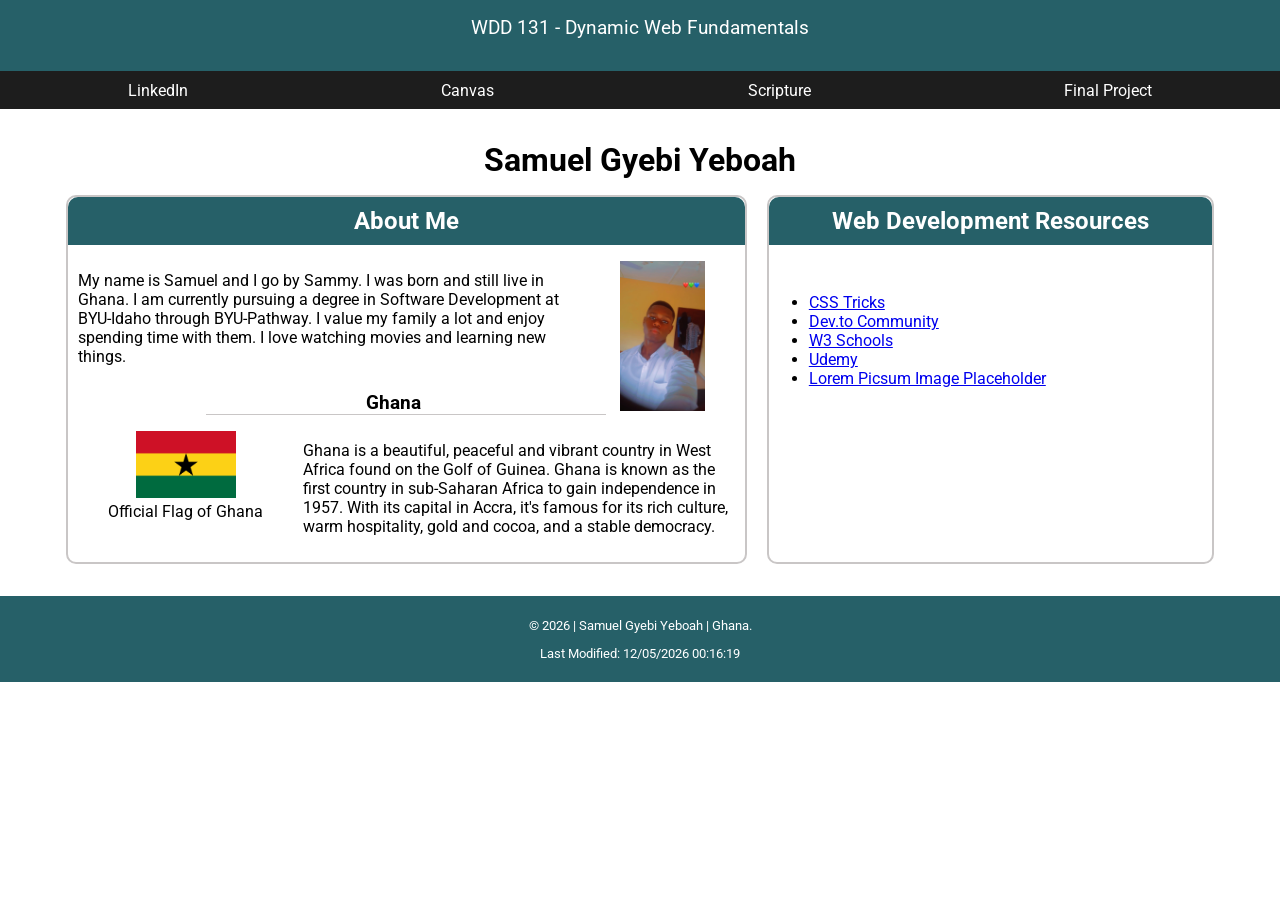
<file: index.html>
<!DOCTYPE html>
<html lang="en">

<head>
    <meta charset="UTF-8">
    <meta name="viewport" content="width=device-width, initial-scale=1.0">
    <title>WDD 131 - Dynamic Web Fundamentals - Samuel Gyebi Yeboah</title>
    <meta name="description" content="WDD 131 - Dynamic Web Fundamentals | Samuel Gyebi Yeboah | Course Home Page">
    <meta name="author" content="Samuel Gyebi Yeboah">
    <link rel="stylesheet" href="styles/base.css">
    <script src="scripts/getdates.js" defer></script>
    <link rel="preconnect" href="https://fonts.googleapis.com">
    <link rel="preconnect" href="https://fonts.gstatic.com" crossorigin>
    <link href="https://fonts.googleapis.com/css2?family=Roboto:ital,wght@0,100..900;1,100..900&display=swap"
        rel="stylesheet">
</head>

<body>
    <header>
        <span id="course-title">WDD 131 - Dynamic Web Fundamentals</span>
        <nav class="navigation">
            <ul>
                <li><a href="https://www.linkedin.com/in/samuel-yeboah-43b879437">LinkedIn</a></li>
                <li><a href="https://byupw.instructure.com">Canvas</a></li>
                <li><a
                        href="https://www.churchofjesuschrist.org/study/scriptures/bofm/1-ne/3?lang=eng&id=p7#p7">Scripture</a>
                </li>
                <li><a href="#">Final Project</a></li>
            </ul>
        </nav>
    </header>
    <main>
        <h1>Samuel Gyebi Yeboah</h1>
        <div class="grid">
            <section class="card">
                <h2>About Me</h2>
                <figure class="profile-image">
                    <img src="images/profile.jpg" alt="Samuel Gyebi Yeboah's Picture">
                </figure>
                <p>My name is Samuel and I go by Sammy. I was born and still live in Ghana. I am
                    currently pursuing a degree in Software Development at BYU-Idaho through BYU-Pathway. I value my
                    family a lot and
                    enjoy spending time with them. I love watching movies and learning new things.</p>
                <h3>Ghana</h3>
                <figure class="ghana-flag">
                    <img src="images/ghanaflag.png" alt="Flag of Ghana">
                    <figcaption>Official Flag of Ghana</figcaption>
                </figure>
                <p>Ghana is a beautiful, peaceful and vibrant country in West Africa found on the Golf of Guinea. Ghana
                    is known as the first country in
                    sub-Saharan Africa to gain independence in 1957. With its capital in Accra, it's famous for its rich
                    culture, warm hospitality,
                    gold and cocoa, and a stable democracy.
                </p>
            </section>

            <section class="card">
                <h2>Web Development Resources</h2>
                <ul>
                    <li><a href="https://css-tricks.com">CSS Tricks</a></li>
                    <li><a href="https://dev.to">Dev.to Community</a></li>
                    <li><a href="https://www.w3schools.com">W3 Schools</a></li>
                    <li><a href="https://www.udemy.com">Udemy</a></li>
                    <li><a href="https://picsum.photos">Lorem Picsum Image Placeholder</a></li>
                </ul>
            </section>
        </div>
    </main>
    <footer>
        <p> &copy; <span id="currentyear"></span> | Samuel Gyebi Yeboah | Ghana.</p>
        <p id="lastModified"></p>
    </footer>
</body>

</html>
</file>
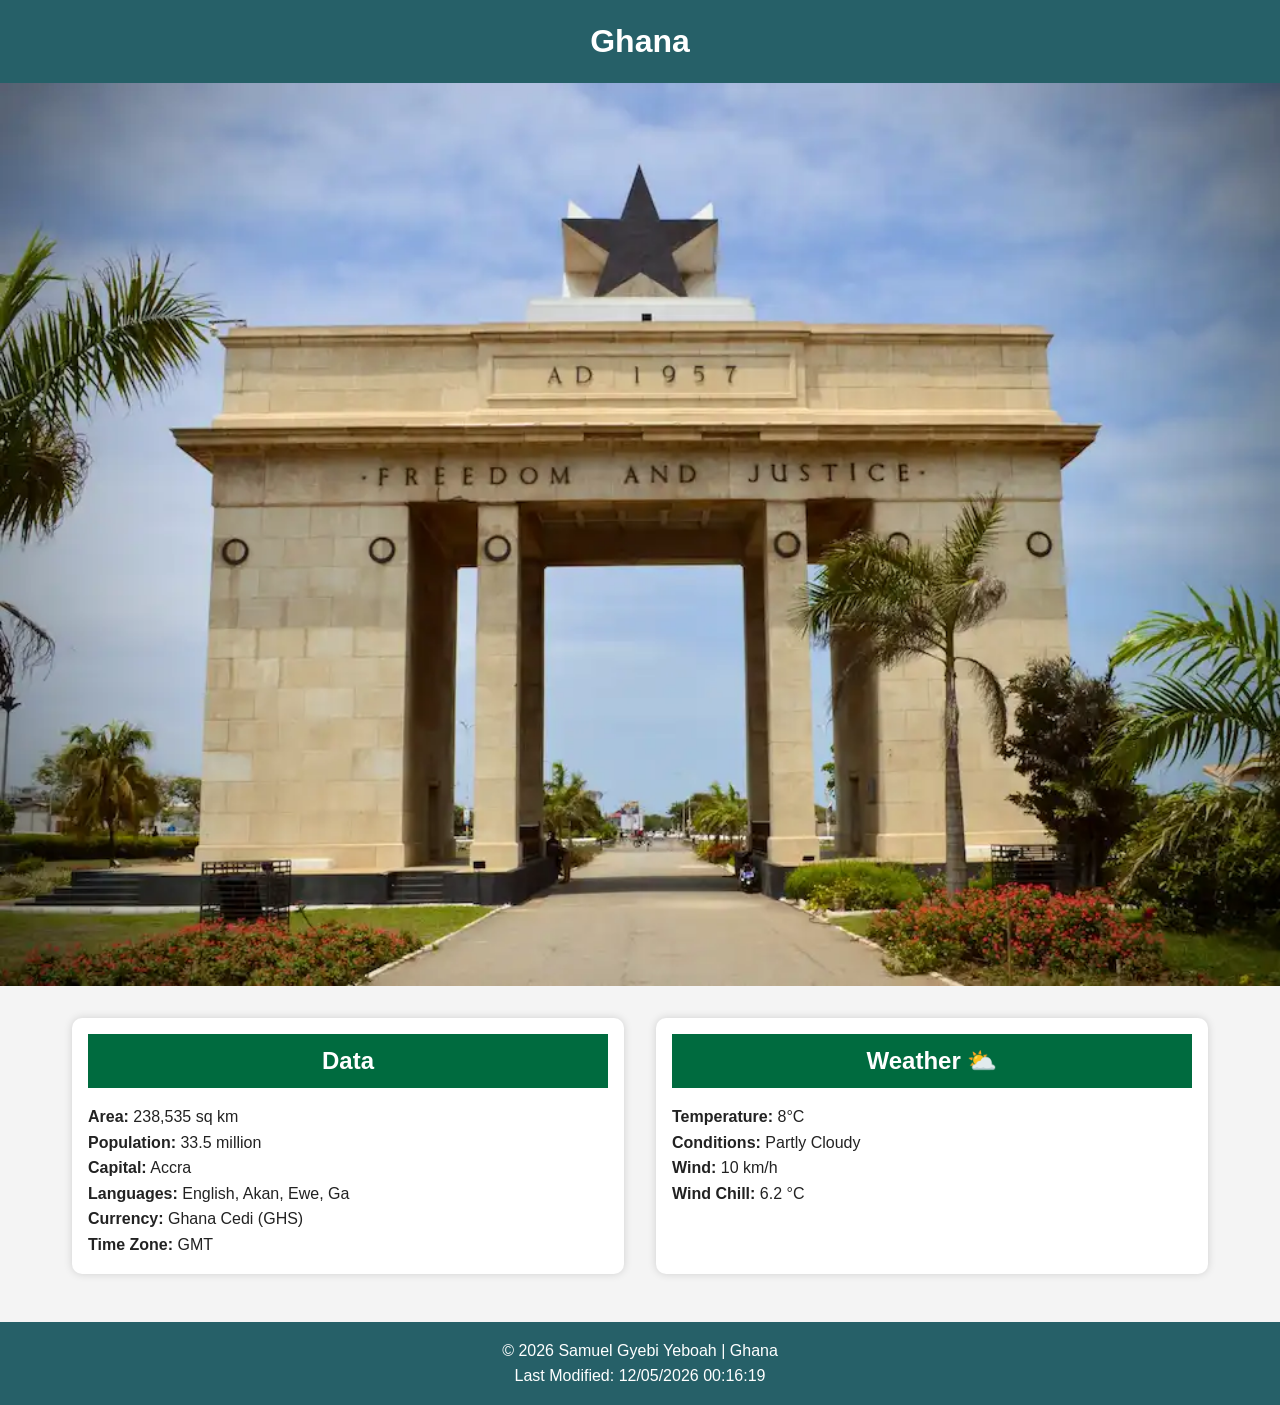
<file: place.html>
<!DOCTYPE html>
<html lang="en">
<head>
    <meta charset="UTF-8">
    <meta name="viewport" content="width=device-width, initial-scale=1.0">
    <title>Ghana Country Page</title>
    <meta name="description" content="This page provides information about Ghana, including its data and weather conditions.">
    <meta name="author" content="Samuel Gyebi Yeboah">
    <link rel="stylesheet" href="styles/place.css">
    <script src="scripts/place.js" defer></script>
</head>
<body>

    <header>
        <h1>Ghana</h1>
    </header>

    <main>

        <section class="hero">
            <picture>
                <source media="(min-width: 768px)"
                    srcset="images/ghana-large.webp">
                <img src="images/ghana-small.webp"
                    alt="Beautiful scenery in Ghana">
            </picture>
        </section>

        <section class="content">

            <section class="card data">
                <h2>Data</h2>

                <p><strong>Area:</strong> 238,535 sq km</p>
                <p><strong>Population:</strong> 33.5 million</p>
                <p><strong>Capital:</strong> Accra</p>
                <p><strong>Languages:</strong> English, Akan, Ewe, Ga</p>
                <p><strong>Currency:</strong> Ghana Cedi (GHS)</p>
                <p><strong>Time Zone:</strong> GMT</p>
            </section>

            <section class="card weather">
                <h2>Weather</h2>

                <img
                    src="images/weather.svg"
                    alt="weather icon"
                    class="weather-icon"
                >

                <p><strong>Temperature:</strong> 8°C</p>
                <p><strong>Conditions:</strong> Partly Cloudy</p>
                <p><strong>Wind:</strong> 10 km/h</p>
                <p>
                    <strong>Wind Chill:</strong>
                    <span id="windchill"></span>
                </p>

            </section>

        </section>

    </main>

    <footer>
        <p>
            © <span id="year"></span> Samuel Gyebi Yeboah | Ghana
        </p>

        <p>
            Last Modified:
            <span id="lastModified"></span>
        </p>
    </footer>

</body>
</html>
</file>
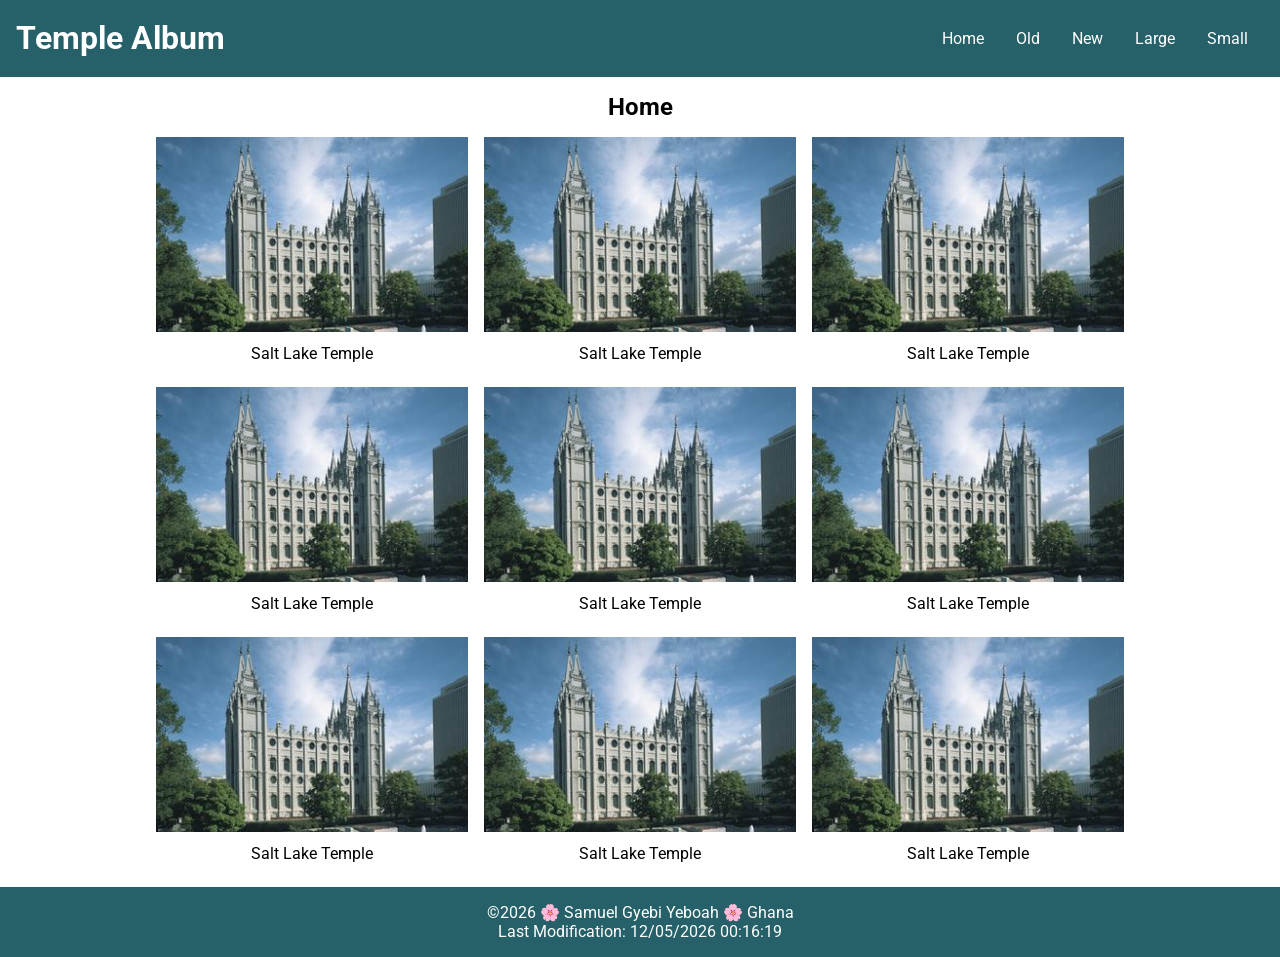
<file: temples.html>
<!DOCTYPE html>
<html lang="en">
<head>
    <meta charset="utf-8">
    <meta name="viewport" content="width=device-width, initial-scale=1.0">
    <title>WDD 131 - Temple Album</title>
    <meta name="description" content="Week 02 - Temple album page with responsive hamburger menu.">
    <meta name="author" content="Samuel Gyebi Yeboah">
    <link rel="preconnect" href="https://fonts.googleapis.com">
    <link rel="preconnect" href="https://fonts.gstatic.com" crossorigin>
    <link href="https://fonts.googleapis.com/css2?family=Roboto:wght@400;700&display=swap" rel="stylesheet">
    <link rel="stylesheet" href="styles/temples.css">
    <link rel="stylesheet" href="styles/temples-large.css">
    <script src="scripts/temples.js" defer></script>
</head>
<body>
    <header>
        <h1>Temple Album</h1>
        <button id="menu" aria-label="Toggle navigation menu"></button>
        <nav class="navigation">
            <a href="#">Home</a>
            <a href="#">Old</a>
            <a href="#">New</a>
            <a href="#">Large</a>
            <a href="#">Small</a>
        </nav>
    </header>
    <main>
        <h2>Home</h2>
        <div class="album">
            <figure>
                <img src="images/salt-lake-temple.jpg" alt="Salt Lake Temple" loading="lazy">
                <figcaption>Salt Lake Temple</figcaption>
            </figure>
            <figure>
                <img src="images/salt-lake-temple.jpg" alt="Salt Lake Temple" loading="lazy">
                <figcaption>Salt Lake Temple</figcaption>
            </figure>
            <figure>
                <img src="images/salt-lake-temple.jpg" alt="Salt Lake Temple" loading="lazy">
                <figcaption>Salt Lake Temple</figcaption>
            </figure>
            <figure>
                <img src="images/salt-lake-temple.jpg" alt="Salt Lake Temple" loading="lazy">
                <figcaption>Salt Lake Temple</figcaption>
            </figure>
            <figure>
                <img src="images/salt-lake-temple.jpg" alt="Salt Lake Temple" loading="lazy">
                <figcaption>Salt Lake Temple</figcaption>
            </figure>
            <figure>
                <img src="images/salt-lake-temple.jpg" alt="Salt Lake Temple" loading="lazy">
                <figcaption>Salt Lake Temple</figcaption>
            </figure>
            <figure>
                <img src="images/salt-lake-temple.jpg" alt="Salt Lake Temple" loading="lazy">
                <figcaption>Salt Lake Temple</figcaption>            
            </figure>
            <figure>
                <img src="images/salt-lake-temple.jpg" alt="Salt Lake Temple" loading="lazy">
                <figcaption>Salt Lake Temple</figcaption>
            </figure>
            <figure>
                <img src="images/salt-lake-temple.jpg" alt="Salt Lake Temple" loading="lazy">
                <figcaption>Salt Lake Temple</figcaption>
            </figure>
        </div>
    </main>
    <footer>
        <p>&copy;<span id="currentyear"></span> 🌸 Samuel Gyebi Yeboah 🌸 Ghana</p>
        <p id="lastModified"></p>
    </footer>
</body>
</html>
</file>
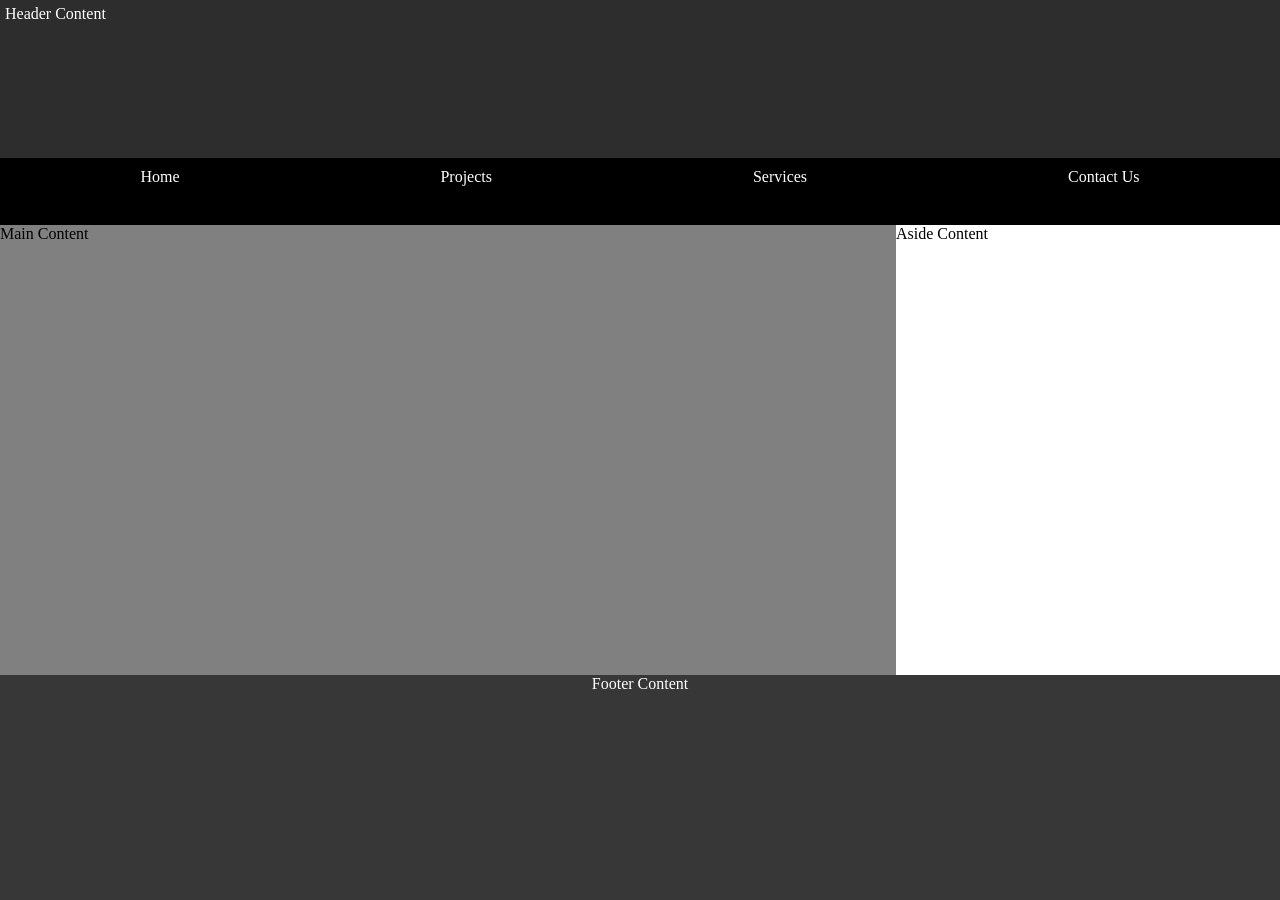
<file: week01/basic-layout.html>
<!DOCTYPE html>
<html lang="en">
<head>
    <meta charset="UTF-8">
    <meta name="viewport" content="width=device-width, initial-scale=1.0">
    <title>Samuel Gyebi Yeboah | WDD 131</title>
    <meta name="description" content="HTML and CSS review task">
    <meta name="author" content="Samuel Gyebi Yeboah">
    <link rel="stylesheet" href="styles/layout.css">
</head>
<body>
   <header>
        <p>Header Content</p>
        <nav>
            <ul>
                <li><a href="#">Home</a></li>
                <li><a href="#">Projects</a></li>
                <li><a href="#">Services</a></li>
                <li><a href="#">Contact Us</a></li>
            </ul>
        </nav>
   </header>
   <main>
        <section>
            <p>Main Content</p>
        </section>
        <aside>
            <p>Aside Content</p>
        </aside>
   </main>
   <footer>
        <p>Footer Content</p>
   </footer> 
</body>
</html>
</file>
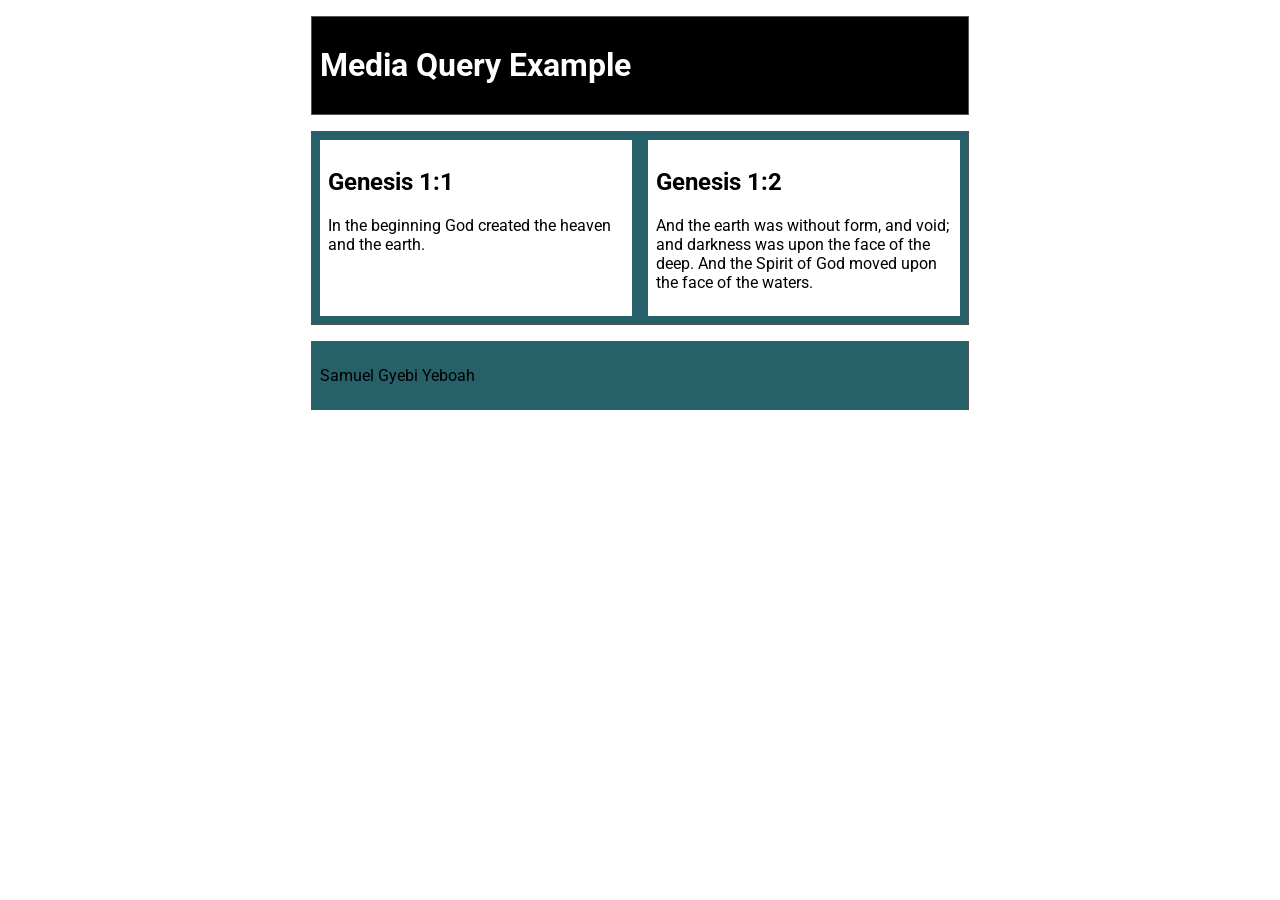
<file: week02/media-query.html>
<!DOCTYPE html>
<html lang="en">
<head>
    <meta charset="UTF-8">
    <meta name="viewport" content="width=device-width, initial-scale=1.0">
    <title>Media Query Example</title>
    <meta name="description" content="Media query learning activity example page.">
    <meta name="author" content="Samuel Gyebi Yeboah">
     <link rel="preconnect" href="https://fonts.googleapis.com">
    <link rel="preconnect" href="https://fonts.gstatic.com" crossorigin>
    <link href="https://fonts.googleapis.com/css2?family=Roboto:ital,wght@0,100..900;1,100..900&display=swap"
        rel="stylesheet">
    <link rel="stylesheet" href="styles/media-query.css">
    <link rel="stylesheet" href="styles/media-query-large.css">
</head>
<body>
    <header>
        <h1>Media Query Example</h1>
    </header>
    <main>
        <section>
            <h2>Genesis 1:1</h2>
            <p>In the beginning God created the heaven and the earth.</p>
        </section>
        <section>
            <h2>Genesis 1:2</h2>
            <p>And the earth was without form, and void; and darkness was upon the face of the deep. And the Spirit of God moved upon the face of the waters.</p>
        </section>
    </main>
    <footer>
        <p>Samuel Gyebi Yeboah</p>
    </footer>
</body>
</html>
</file>
<file: styles/base.css>
body {
    font-family: 'Roboto', sans-serif;
    font-weight: 400;
    margin: 0;
}

header,
footer,
h2 {
    background-color: rgb(38, 96, 104);
    color: white;
    text-align: center;
}
header {
    margin: 0 auto;
}
footer {
    padding: 0.5rem;
    font-size: smaller;
}

#course-title {
    display: block;
    text-align: center;
    font-size: larger;
    padding: 1rem;
}

.navigation ul {
    display: flex;
    justify-content: space-around;
    background-color: rgb(29, 29, 29);
    color: white;
    list-style: none;
    padding: 0.1rem;
}

.navigation a:hover {
    background-color: rgb(0, 0, 0);
    color: white;
}

.navigation a {
    display: block;
    padding: 0.5rem 1rem;
    text-decoration: none;
    color: white;
}

img {
    max-width: 100px;
    width: 100%;
    max-height: 150px;
    height: auto;
}

.grid {
    display: grid;
    grid-template-columns: 60% 40%;
    justify-content: space-evenly;
    padding: 1rem;
}

.card {
    border: 2px solid rgb(201, 198, 198);
    justify-content: center;
    align-items: center;
    border-radius: 10px;
    margin: 0 10px;
}

h1,
h2,
h3 {
    text-align: center;
    margin: 0 auto;
}

h2 {
    padding: 10px;
    margin: auto;
    border-top-left-radius: 10px;
    border-top-right-radius: 10px;
}

h3 {
    border-bottom: 1px solid rgb(201, 198, 198);
    max-width: 400px;
    width: 100%;
}

.profile-image {
    display: inline;
    float: right;
}

.ghana-flag {
    display: inline;
    float: left;
    text-align: center;
}

main {
    max-width: 1200px;
    margin: 0 auto;
    padding: 1rem;
    height: fit-content;
}

main p {
    padding: 10px;
}

.card ul {
    margin-top: 3rem;
}
</file>
<file: styles/place.css>
:root {
    --primary-color: rgb(38, 96, 104);
    --secondary-color: #fcd116;
    --accent-color: #006b3f;
    --light-color: #ffffff;
    --dark-color: #222222;
}

* {
    margin: 0;
    padding: 0;
    box-sizing: border-box;
}

body {
    font-family: Arial, sans-serif;
    line-height: 1.6;
    background-color: #f4f4f4;
    color: var(--dark-color);
}

header {
    background-color: var(--primary-color);
    color: white;
    text-align: center;
    padding: 1rem;
}

.hero img {
    width: 100%;
    display: block;
}

.content {
    padding: 1rem;
}

.card {
    background: white;
    margin-bottom: 1rem;
    padding: 1rem;
    border-radius: 10px;
    box-shadow: 0 0 8px rgba(0,0,0,.15);
}

.card h2 {
    background-color: var(--accent-color);
    color: white;
    padding: .5rem;
    margin-bottom: 1rem;
    text-align: center;
}

.weather-icon {
    width: 50px;
    display: block;
    margin: 0 auto 1rem;
}

footer {
    text-align: center;
    background-color: var(--primary-color);
    color: white;
    padding: 1rem;
}

/* Large View */

@media screen and (min-width: 768px) {

    .content {
        display: flex;
        justify-content: space-between;
        gap: 2rem;
        max-width: 1200px;
        margin: auto;
        padding: 2rem;
    }

    .card {
        flex: 1;
    }

    .weather-icon {
        display: none;
    }

    .weather h2::after {
        content: " ⛅";
    }
}
</file>
<file: styles/temples.css>
* { margin: 0; padding: 0; box-sizing: border-box; }
body { font-family: 'Roboto', sans-serif; }

header {
  background-color: rgb(38, 96, 104);
  color: white;
  display: flex;
  justify-content: space-between;
  align-items: center;
  padding: 1rem;
  position: relative;
}

#menu {
  font-size: 1.8rem;
  background: none;
  border: none;
  color: white;
  cursor: pointer;
}
#menu::before { content: "☰"; }
#menu.open::before { content: "X"; }

/* Hidden on mobile by default */
.navigation { display: flex; }
.navigation.open { display: flex; flex-direction: column; position: absolute; top: 100%; left: 0; right: 0; background-color: rgb(38, 96, 104); }

.navigation a {
  color: white;
  text-decoration: none;
  padding: 0.8rem 1rem;
  text-align: center;
}
.navigation a:hover {
  background-color: rgb(15, 45, 49);
  color: white;
}

main { max-width: 1000px; margin: 0 auto; padding: 1rem; }
main h2 { text-align: center; margin-bottom: 1rem; }

.album {
  display: grid;
  grid-template-columns: 1fr;
  gap: 1rem;
}
figure { text-align: center; }
figure img { width: 100%; height: auto; }
figcaption { padding: 0.5rem; }

footer {
  background-color: rgb(38, 96, 104);
  color: white;
  text-align: center;
  padding: 1rem;
}
nav {
    display: flex;
}
</file>
<file: styles/temples-large.css>
@media screen and (min-width: 640px) {
  #menu { display: none; }
  nav {
    display: flex;
  }

  .navigation {
    display: flex;
    flex-direction: row;
    position: static;
  }

  .album {
    grid-template-columns: 1fr 1fr 1fr;
  }

  header { justify-content: space-between; }
}
</file>
<file: week01/styles/layout.css>
* {
    box-sizing: border-box;
    margin: 0;
    padding: 0;
}

body {
    display: grid;
    grid-template-rows: 25% 50% 25%;
    min-height: 100vh;
    min-width: 100vw;
}

header {
    grid-row: 1 / 2;
    margin: 0;
    display: grid;
    grid-template-rows: 70% 30%;
}

main {
    grid-row: 2 / 3;
    display: grid;
    grid-template-columns: 70% 30%;
    height: auto;
    margin: 0;
}

footer {
    grid-row: 3 / 4;
    background-color: rgb(56, 55, 55);
    display: flex;
    justify-content: center;
}

header,
footer {
    color: white;
}

header p {
    background-color: rgb(46, 45, 45);
    margin: 0;
    padding: 5px;
    grid-row: 1 / 2;
}
nav {
    background-color: black;
    grid-row: 2 / 3;
    padding: 10px;
}


nav ul {
    display: flex;
    flex-direction: row;
    justify-content: space-around;
    align-items: center;
    list-style: none;
}

a {
    text-decoration: none;
    color: white;
}



section {
    grid-column: 1 / 2;
    background-color: gray;
}

aside {
    grid-column: 2 / 3;
}
</file>
<file: week02/styles/media-query.css>
body {
    font-family: 'Roboto', sans-serif;
    font-weight: 400;
}
header, main, footer {
    max-width: 640px;
    margin: 1rem auto;
    border: 1px solid rgb(82, 83, 83);
    padding: 0.5rem;
    background-color: rgb(38, 96, 104);
}
main {
    display: grid;
    grid-template-columns: 1fr;
    gap: 1rem;
}
section {
    padding: 0.5rem;
    background-color: white;
}
</file>
<file: week02/styles/media-query-large.css>
@media screen and (min-width: 500px) {
    header {
        color: white;
        background-color: black;
    }
    main {
        grid-template-columns: 1fr 1fr;
    }
}
</file>
